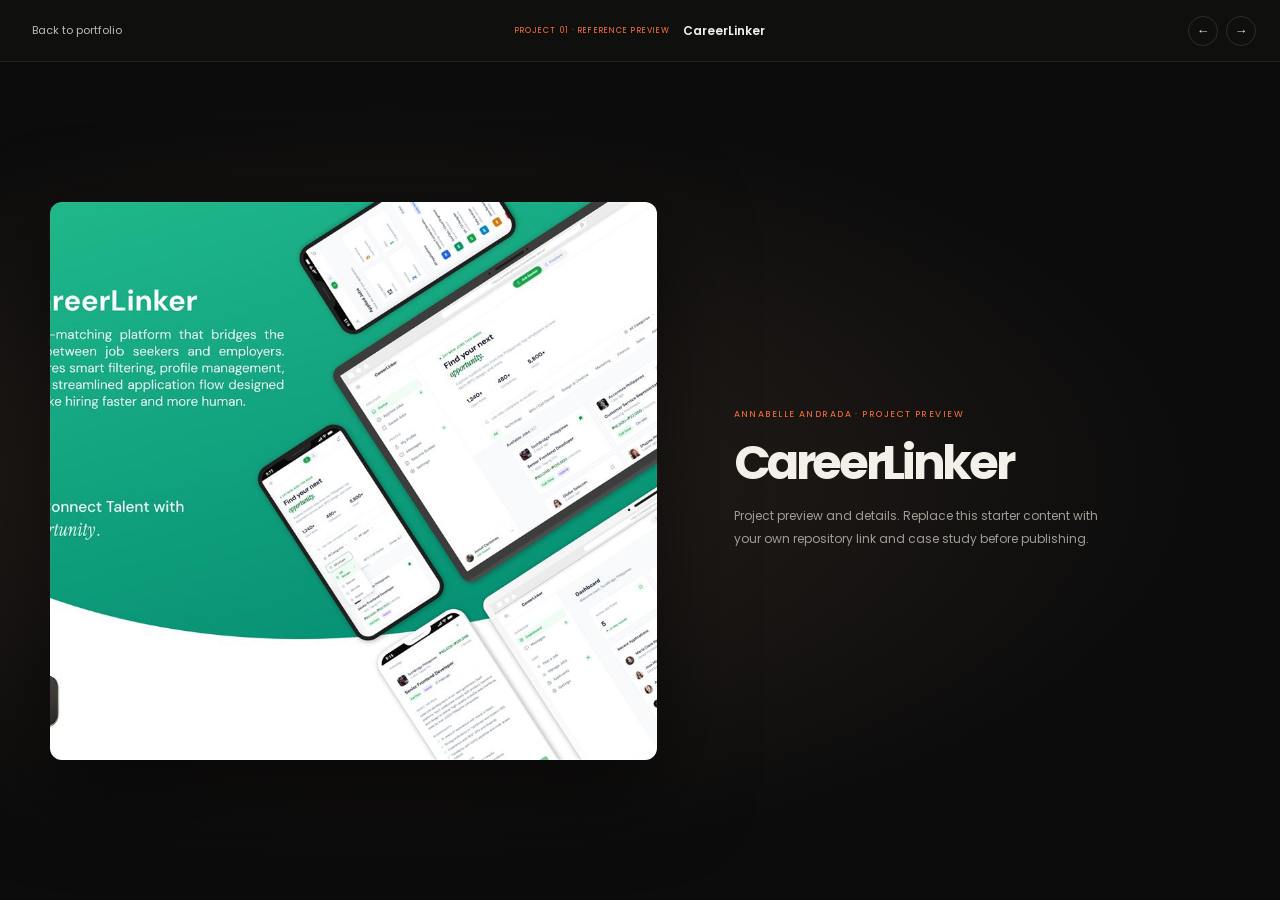
<file: project.html>
<!doctype html>
<html lang="en" class="scroll-smooth">
<head>
  <meta charset="utf-8">
  <meta name="viewport" content="width=device-width, initial-scale=1">
  <meta name="theme-color" content="#080808">
  <title>Project preview — Annabelle Andrada</title>
  <link rel="shortcut icon" href="favicon.svg" type="image/svg+xml">
  <link rel="stylesheet" href="https://unicons.iconscout.com/release/v4.0.8/css/line.css">
  <link href="https://fonts.googleapis.com/css2?family=Poppins:wght@400;500;600;700;800&display=swap" rel="stylesheet">
  <link rel="stylesheet" href="project-page.css">
  <script src="project-page.js" defer></script>
</head>
<body>
  <header class="project-nav">
    <a class="back-link" href="index.html#projects"><i class="uil uil-arrow-left"></i><span>Back to portfolio</span></a>
    <div class="page-identity"><span id="projectIndex">PROJECT 01</span><b id="projectTitle">Project preview</b></div>
    <nav class="project-controls" aria-label="Project navigation">
      <a id="previousProject" href="#" aria-label="Previous project">←</a>
      <a id="nextProject" href="#" aria-label="Next project">→</a>
    </nav>
  </header>
  <main class="destination-shell">
    <iframe id="destinationFrame" title="Original project page preview" loading="eager" referrerpolicy="no-referrer" allow="fullscreen; clipboard-read; clipboard-write"></iframe>
    <section id="repoFallback" class="repo-fallback" hidden>
      <div class="repo-image-wrap"><img id="repoImage" src="" alt="Project screenshot"></div>
      <div class="repo-copy"><p class="repo-label">ANNABELLE ANDRADA · PROJECT PREVIEW</p><h1 id="repoTitle"></h1><p>Project preview and details. Replace this starter content with your own repository link and case study before publishing.</p></div>
    </section>
  </main>
</body>
</html>
</file>
<file: project-page.css>
:root{color-scheme:dark;--bg:#080808;--text:#f3f0e9;--muted:#a19d95;--line:#302e2a;--accent:#ff713b}*{box-sizing:border-box}html,body{margin:0;min-height:100%;background:var(--bg);color:var(--text);font-family:Poppins,Arial,sans-serif;-webkit-font-smoothing:antialiased}a{color:inherit;text-decoration:none}.project-nav{height:62px;padding:0 24px;display:grid;grid-template-columns:1fr 1.3fr 1fr;align-items:center;gap:20px;border-bottom:1px solid #ffffff14;background:#10100ff2;position:relative;z-index:2}.back-link{display:flex;align-items:center;gap:8px;color:#bdb9b1;font-size:11px;white-space:nowrap}.back-link:hover,.project-controls>a:hover{color:var(--accent)}.page-identity{display:flex;align-items:center;justify-content:center;gap:13px;min-width:0}.page-identity>span{color:var(--accent);font-size:8px;letter-spacing:.14em;white-space:nowrap}.page-identity>b{font-size:12px;font-weight:600;white-space:nowrap;overflow:hidden;text-overflow:ellipsis}.project-controls{display:flex;align-items:center;justify-content:flex-end;gap:8px}.project-controls>a{display:grid;place-items:center;width:30px;height:30px;border:1px solid #ffffff20;border-radius:50%;font-size:13px;color:#ddd}.project-controls .open-link{display:flex;width:auto;height:32px;gap:8px;margin-left:7px;padding:0 12px;border-radius:999px;font-size:9px;white-space:nowrap}.open-link i{color:var(--accent)}.destination-shell{height:calc(100vh - 62px);min-height:420px;background:#0c0c0c}.destination-shell iframe{display:block;width:100%;height:100%;border:0;background:#fff}.repo-fallback{height:100%;grid-template-columns:1.1fr .9fr;align-items:center;gap:6vw;padding:5vw max(28px,calc((100vw - 1180px)/2));background:radial-gradient(ellipse at 30% 50%,#29211d,#0c0c0c 65%)}.repo-image-wrap{overflow:hidden;border-radius:12px;background:#211f1c;box-shadow:0 28px 90px #0009}.repo-image-wrap img{width:100%;height:min(62vh,560px);display:block;object-fit:cover}.repo-copy{max-width:390px}.repo-label{font-size:9px;letter-spacing:.16em;color:var(--accent)}.repo-copy h1{font-size:clamp(27px,4vw,48px);line-height:1.08;letter-spacing:-.07em;margin:16px 0}.repo-copy>p:not(.repo-label){color:var(--muted);font-size:12px;line-height:1.9}.repo-copy>a{display:inline-flex;gap:12px;align-items:center;margin-top:14px;padding:13px 17px;border-radius:6px;background:var(--accent);color:#171310;font-size:11px;font-weight:600}.repo-copy>a:hover{filter:brightness(1.1)}@media(max-width:680px){.project-nav{height:58px;padding:0 12px;grid-template-columns:auto 1fr auto;gap:9px}.back-link{font-size:0;gap:0}.back-link i{font-size:17px}.page-identity{align-items:flex-start;flex-direction:column;gap:2px}.page-identity>span{font-size:7px}.page-identity>b{max-width:44vw;font-size:10px}.project-controls{gap:5px}.project-controls>a{width:27px;height:27px}.project-controls .open-link{height:29px;padding:0 9px;font-size:0}.open-link i{font-size:14px}.destination-shell{height:calc(100dvh - 58px);min-height:400px}.repo-fallback{grid-template-columns:1fr;align-content:center;gap:24px;padding:22px}.repo-image-wrap img{height:32vh}.repo-copy h1{font-size:34px}}

.repo-fallback:not([hidden]){display:grid}
</file>
